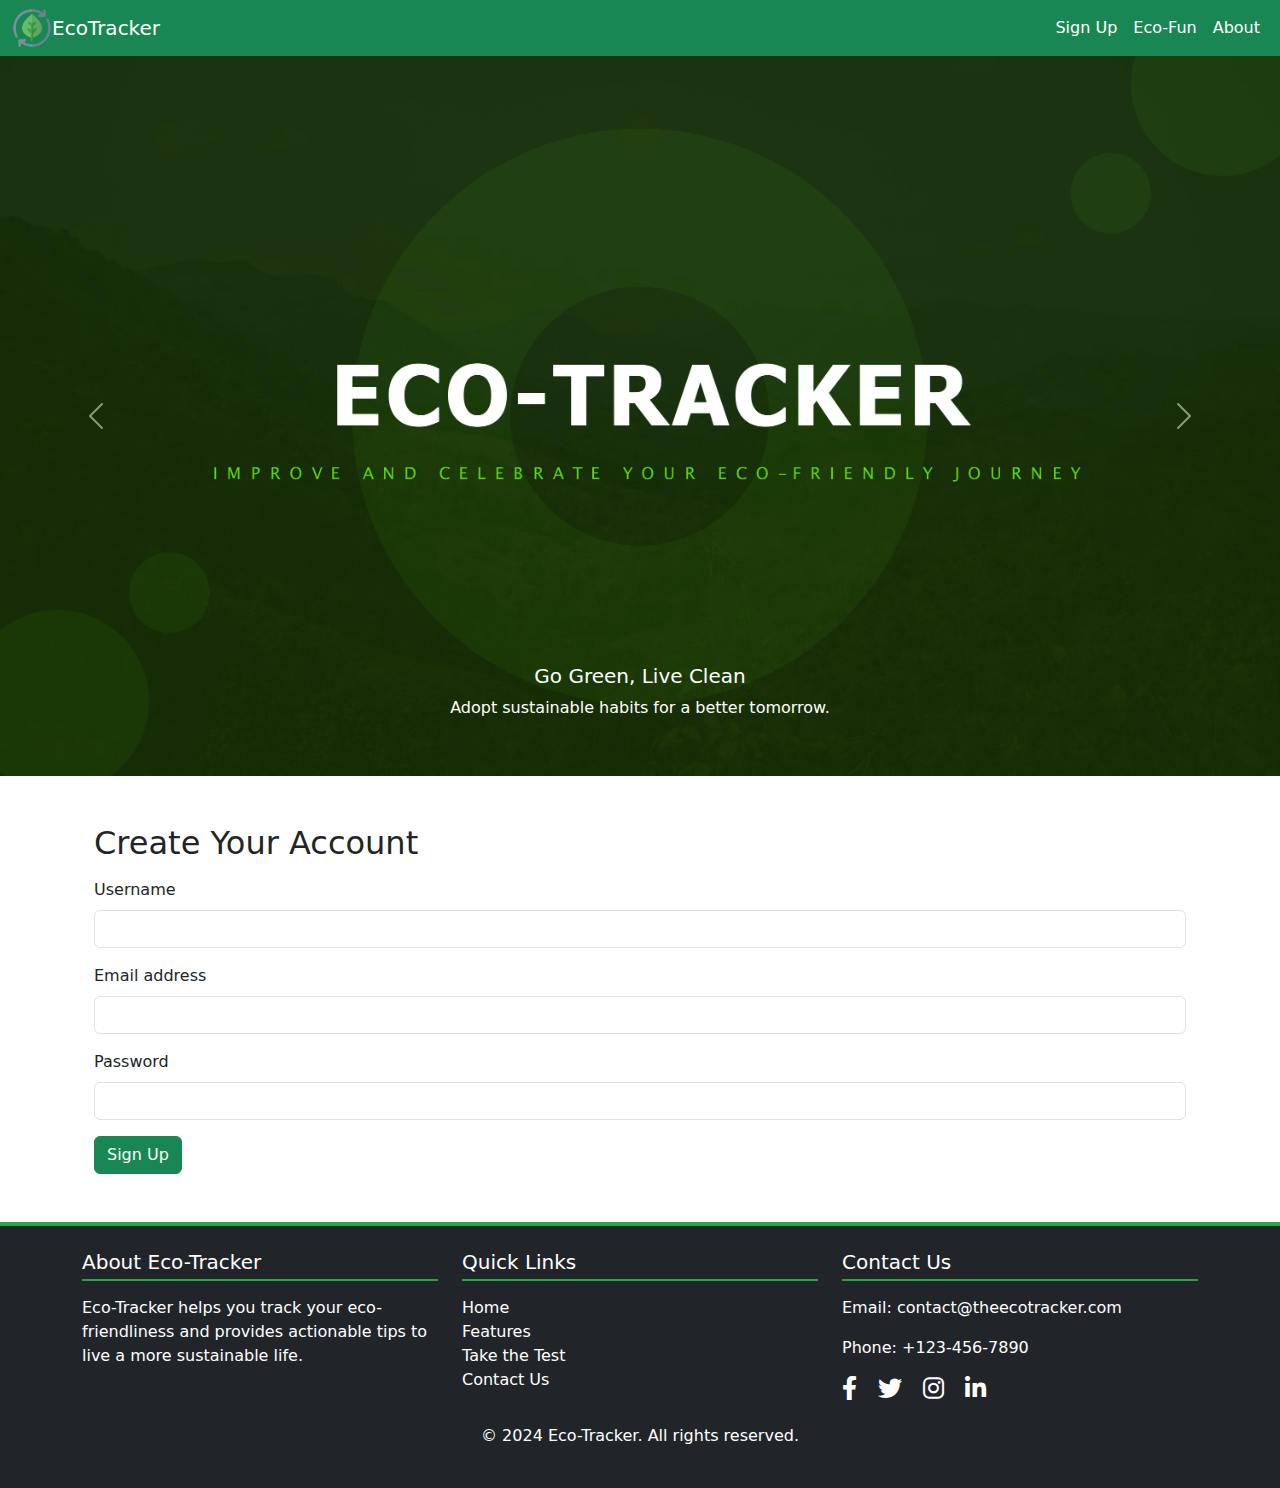
<file: HTML/index.html>
<!DOCTYPE html>
<html lang="en">
<head>
    <meta charset="UTF-8">
    <meta name="viewport" content="width=device-width, initial-scale=1.0">
    <title>Eco-Friendly Lifestyle Tracker</title>
    <link rel="icon" type="images/x-icon" href="../images/favicon.png">
    <link rel="stylesheet" href="https://cdn.jsdelivr.net/npm/bootstrap@5.3.0/dist/css/bootstrap.min.css">
    
    <link rel="stylesheet" href="https://cdnjs.cloudflare.com/ajax/libs/font-awesome/6.0.0-beta3/css/all.min.css">

    <link rel="stylesheet" href="../CSS/style.css"> 
</head>
<body>

    <!-- Navbar -->
    <nav class="navbar navbar-expand-lg navbar-light bg-success">
        <div class="container-fluid">
            <img src="../images/favicon.png" alt="icon" height="40" width="40">
            <a class="navbar-brand text-white" href="#">EcoTracker</a>
            <button class="navbar-toggler" type="button" data-bs-toggle="collapse" data-bs-target="#navbarNav" aria-controls="navbarNav" aria-expanded="false" aria-label="Toggle navigation">
                <span class="navbar-toggler-icon"></span>
            </button>
            <div class="collapse navbar-collapse" id="navbarNav">
                <ul class="navbar-nav ms-auto">
                    <li class="nav-item">
                        <a class="nav-link text-white" href="#signup">Sign Up</a>
                    </li>
                    <li class="nav-item">
                        <a class="nav-link text-white" href="../Game/index.html">Eco-Fun</a>
                    </li>
                    <li class="nav-item">
                        <a class="nav-link text-white" href="./about.html">About</a>
                    </li>
                </ul>
            </div>
        </div>
    </nav>

    <!-- Carousel -->
<div id="ecoCarousel" class="carousel slide" data-bs-ride="carousel" data-bs-interval="7000">
    <div class="carousel-inner">
        <div class="carousel-item active">
            <img src="../images/1.jpg" class="d-block w-100" alt="Eco Friendly Banner 1">
            <div class="carousel-caption d-none d-md-block">
                <h5>Go Green, Live Clean</h5>
                <p>Adopt sustainable habits for a better tomorrow.</p>
            </div>
        </div>
        <div class="carousel-item">
            <img src="../images/2.jpg" class="d-block w-100" alt="Eco Friendly Banner 2">
        </div>
        <div class="carousel-item">
            <img src="../images/3.jpg" class="d-block w-100" alt="Eco Friendly Banner 2">
        </div>
        <div class="carousel-item">
            <img src="../images/4.jpg" class="d-block w-100" alt="Eco Friendly Banner 2">
        </div>
        <div class="carousel-item">
            <img src="../images/5.jpg" class="d-block w-100" alt="Eco Friendly Banner 2">
        </div>
        <div class="carousel-item">
            <img src="../images/6.jpg" class="d-block w-100" alt="Eco Friendly Banner 2">
        </div>
        <div class="carousel-item">
            <img src="../images/7.jpg" class="d-block w-100" alt="Eco Friendly Banner 2">
        </div>
        <div class="carousel-item">
            <img src="../images/8.jpg" class="d-block w-100" alt="Eco Friendly Banner 2">
        </div>
    </div>
    <button class="carousel-control-prev" type="button" data-bs-target="#ecoCarousel" data-bs-slide="prev">
        <span class="carousel-control-prev-icon" aria-hidden="true"></span>
        <span class="visually-hidden">Previous</span>
    </button>
    <button class="carousel-control-next" type="button" data-bs-target="#ecoCarousel" data-bs-slide="next">
        <span class="carousel-control-next-icon" aria-hidden="true"></span>
        <span class="visually-hidden">Next</span>
    </button>
</div>


    <!-- Signup Section -->
     <div class="container">
    <section id="signup" class="container mt-5">
        <h2>Create Your Account</h2>
        <form action="form.html" method="get" class="mt-3">
            <div class="mb-3">
                <label for="username" class="form-label">Username</label>
                <input type="text" class="form-control" id="username" required>
            </div>
            <div class="mb-3">
                <label for="email" class="form-label">Email address</label>
                <input type="email" class="form-control" id="email" required>
            </div>
            <div class="mb-3">
                <label for="password" class="form-label">Password</label>
                <input type="password" class="form-control" id="password" required>
            </div>
            <button type="submit" class="btn btn-success">Sign Up</button>
        </form>
    </section>
   </div>
    <br>
    <br>

    <footer class="footer bg-dark text-white py-4">
        <div class="container">
            <div class="row">
                <!-- About Section -->
                <div class="col-md-4">
                    <h5>About Eco-Tracker</h5>
                    <p>Eco-Tracker helps you track your eco-friendliness and provides actionable tips to live a more sustainable life.</p>
                </div>
                
                <!-- Quick Links -->
                <div class="col-md-4">
                    <h5>Quick Links</h5>
                    <ul class="list-unstyled">
                        <li><a href="./index.html" class="text-white">Home</a></li>
                        <li><a href="./about.html" class="text-white">Features</a></li>
                        <li><a href="./index.html#signup" class="text-white">Take the Test</a></li>
                        <li><a href="./contact.html" class="text-white">Contact Us</a></li>
                    </ul>
                </div>
    
                <!-- Contact & Social Media -->
                <div class="col-md-4">
                    <h5>Contact Us</h5>
                    <p>Email: <a href="mailto:contact@theecotracker.com" class="text-white">contact@theecotracker.com</a></p>
                    <p>Phone: +123-456-7890</p>
                    <div class="social-icons mt-3">
                        <a href="https://www.instagram.com/the_eco_tracker/?hl=en" class="text-white me-3"><i class="fab fa-facebook-f"></i></a>
                        <a href="https://www.instagram.com/the_eco_tracker/?hl=en" class="text-white me-3"><i class="fab fa-twitter"></i></a>
                        <a href="https://www.instagram.com/the_eco_tracker/?hl=en" class="text-white me-3"><i class="fab fa-instagram"></i></a>
                        <a href="https://www.instagram.com/the_eco_tracker/?hl=en" class="text-white"><i class="fab fa-linkedin-in"></i></a>
                    </div>
                </div>
            </div>
            <div class="text-center mt-3">
                <p>&copy; 2024 Eco-Tracker. All rights reserved.</p>
            </div>
        </div>
    </footer>
    

    <script src="https://cdn.jsdelivr.net/npm/bootstrap@5.3.0/dist/js/bootstrap.bundle.min.js"></script>
</body>
</html>
</file>
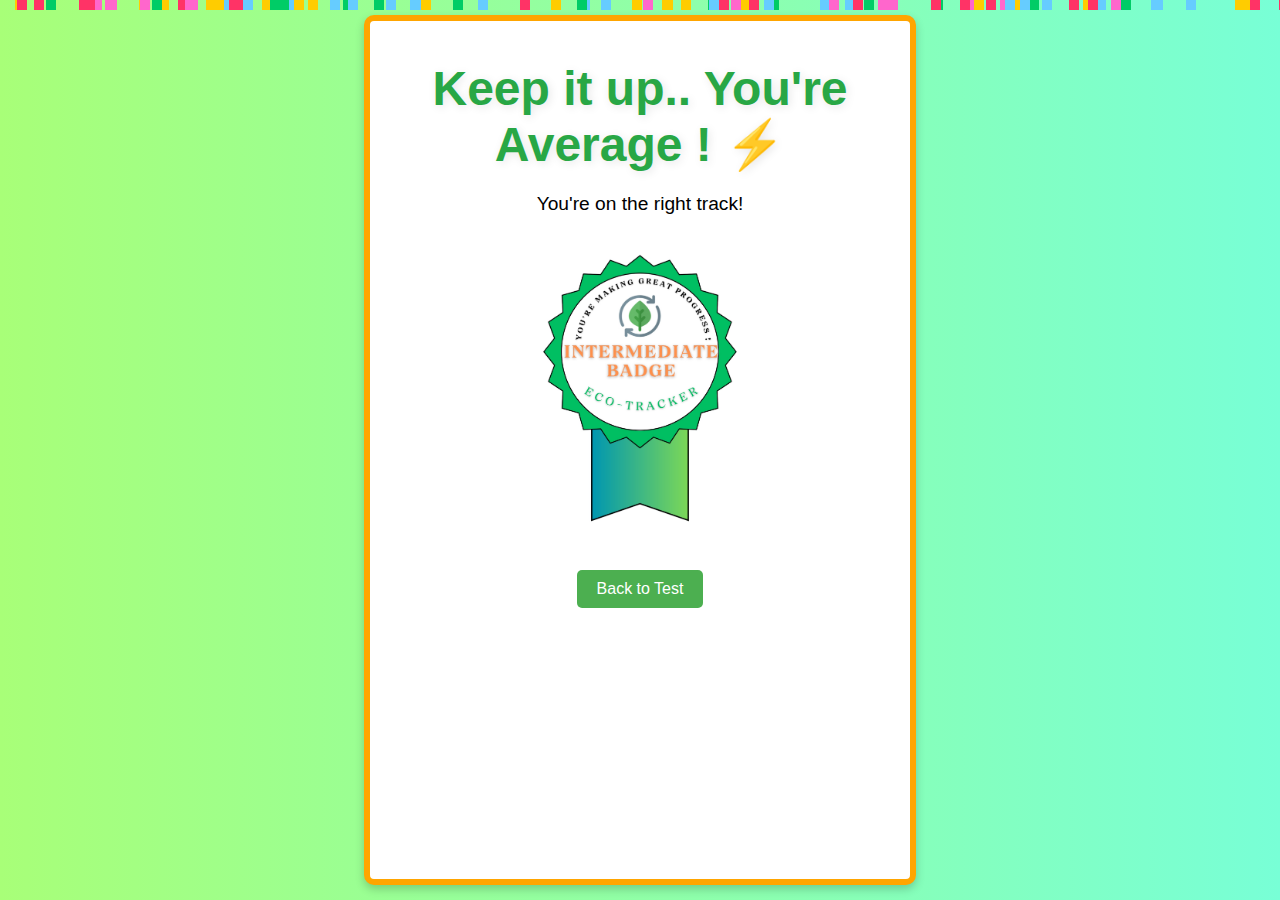
<file: Game/avg_badge.html>
<!DOCTYPE html>
<html lang="en">
<head>
    <meta charset="UTF-8">
    <meta name="viewport" content="width=device-width, initial-scale=1.0">
    <title>Average Eco-Friendly Score</title>
    <link rel="stylesheet" href="../CSS/result.css">
    
</head>
<body>
    <div class="result-container average-score">
        <h1>Keep it up.. You're Average ! ⚡</h1>
        <p>You're on the right track!</p>
        <div class="badge-container" id="badgeContainer">
            <img src="../images/Avg_Badge.jpg" alt="Eco Average Badge"><br><br>
        </div>
        <button onclick="goBack()">Back to Test</button>
    </div>
    <div class="confetti" id="confetti"></div>

    <audio id="soundEffect" src="../Music/intermediate_badge.mp3" autoplay></audio>

    <script>
        window.onload = function() {
            // Trigger the blast effect and play sound
            document.getElementById("badgeContainer").classList.add("show-badge");
            document.getElementById("soundEffect").play();
            startConfetti();
        };

        function startConfetti() {
            const confettiContainer = document.getElementById('confetti');
            confettiContainer.style.display = 'block';
            const colors = ['#ff66cc', '#ffcc00', '#66ccff', '#ff3366', '#00cc66'];
            for (let i = 0; i < 100; i++) {
                const confettiPiece = document.createElement('div');
                confettiPiece.style.left = Math.random() * 100 + 'vw';
                confettiPiece.style.animationDuration = Math.random() * 2 + 3 + 's';
                confettiPiece.style.animationDelay = Math.random() * 2 + 's';
                confettiPiece.style.backgroundColor = colors[Math.floor(Math.random() * colors.length)];
                confettiContainer.appendChild(confettiPiece);
            }
        }

        function goBack() {
            window.location.href = 'index.html'; // Redirect to the main page
        }
    </script>
</body>
</html>
</file>
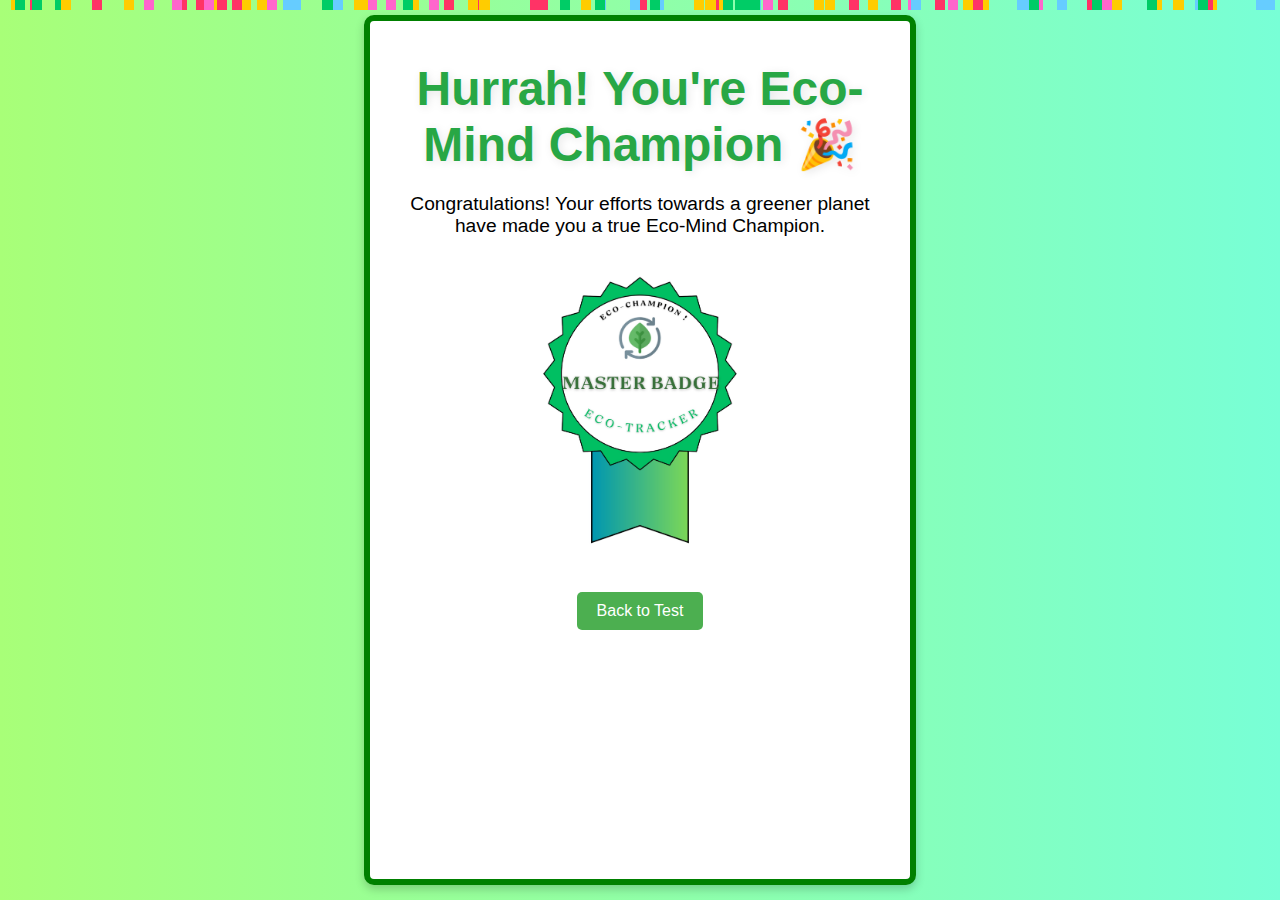
<file: Game/high_badge.html>
<!DOCTYPE html>
<html lang="en">
<head>
    <meta charset="UTF-8">
    <meta name="viewport" content="width=device-width, initial-scale=1.0">
    <title>Eco-Mind Champion</title>
    <link rel="stylesheet" href="../CSS/result.css">
</head>
<body>
    <div class="result-container high-score">
        <h1>Hurrah! You're Eco-Mind Champion 🎉</h1>
        <p>Congratulations! Your efforts towards a greener planet have made you a true Eco-Mind Champion.</p>
        <div class="badge-container" id="badgeContainer">
            <img src="../images/High_Badge.jpg" alt="Eco-Mind Champion Badge"><br><br>
        </div>
        <button onclick="goBack()">Back to Test</button>
    </div>

    <div class="confetti" id="confetti"></div>

    <audio id="soundEffect" src="../Music/High_badge.mp3" autoplay></audio>

    <script>
        window.onload = function() {
            // Trigger the blast effect and play sound
            document.getElementById("badgeContainer").classList.add("show-badge");
            document.getElementById("soundEffect").play();
            startConfetti();
        };

        function startConfetti() {
            const confettiContainer = document.getElementById('confetti');
            confettiContainer.style.display = 'block';
            const colors = ['#ff66cc', '#ffcc00', '#66ccff', '#ff3366', '#00cc66'];
            for (let i = 0; i < 100; i++) {
                const confettiPiece = document.createElement('div');
                confettiPiece.style.left = Math.random() * 100 + 'vw';
                confettiPiece.style.animationDuration = Math.random() * 2 + 3 + 's';
                confettiPiece.style.animationDelay = Math.random() * 2 + 's';
                confettiPiece.style.backgroundColor = colors[Math.floor(Math.random() * colors.length)];
                confettiContainer.appendChild(confettiPiece);
            }
        }

        function goBack() {
            window.location.href = 'index.html';
        }
    </script>
</body>
</html>
</file>
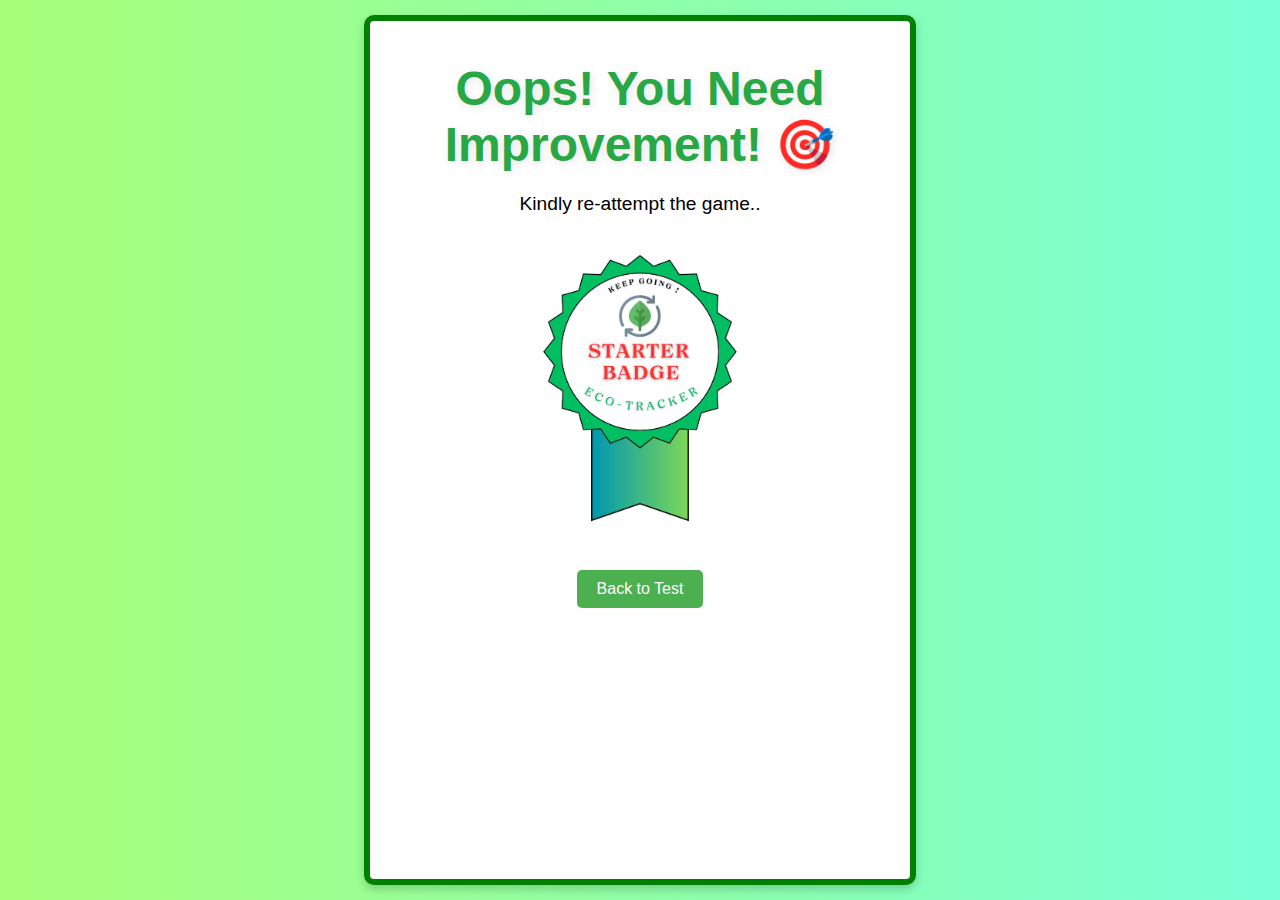
<file: Game/low_badge.html>
<!DOCTYPE html>
<html lang="en">
<head>
    <meta charset="UTF-8">
    <meta name="viewport" content="width=device-width, initial-scale=1.0">
    <title>Eco-Mind Champion</title>
    <link rel="stylesheet" href="../CSS/result.css">
</head>
<body>
    <div class="result-container high-score">
        <h1>Oops! You Need Improvement! 🎯 </h1>
        <p>Kindly re-attempt the game..</p>
        <div class="badge-container" id="badgeContainer">
            <img src="../images/low_Badge.jpg" alt="Eco-Mind Champion Badge"><br><br>
        </div>
        <button onclick="goBack()">Back to Test</button>
    </div>

    <div class="confetti" id="confetti"></div>

    <script>
        window.onload = function() {
            // Trigger the blast effect and play sound
            document.getElementById("badgeContainer").classList.add("show-badge");
            document.getElementById("soundEffect").play();
            startConfetti();
        };

        function startConfetti() {
            const confettiContainer = document.getElementById('confetti');
            confettiContainer.style.display = 'block';
            const colors = ['#ff66cc', '#ffcc00', '#66ccff', '#ff3366', '#00cc66'];
            for (let i = 0; i < 100; i++) {
                const confettiPiece = document.createElement('div');
                confettiPiece.style.left = Math.random() * 100 + 'vw';
                confettiPiece.style.animationDuration = Math.random() * 2 + 3 + 's';
                confettiPiece.style.animationDelay = Math.random() * 2 + 's';
                confettiPiece.style.backgroundColor = colors[Math.floor(Math.random() * colors.length)];
                confettiContainer.appendChild(confettiPiece);
            }
        }

        function goBack() {
            window.location.href = 'index.html';
        }
    </script>
</body>
</html>
</file>
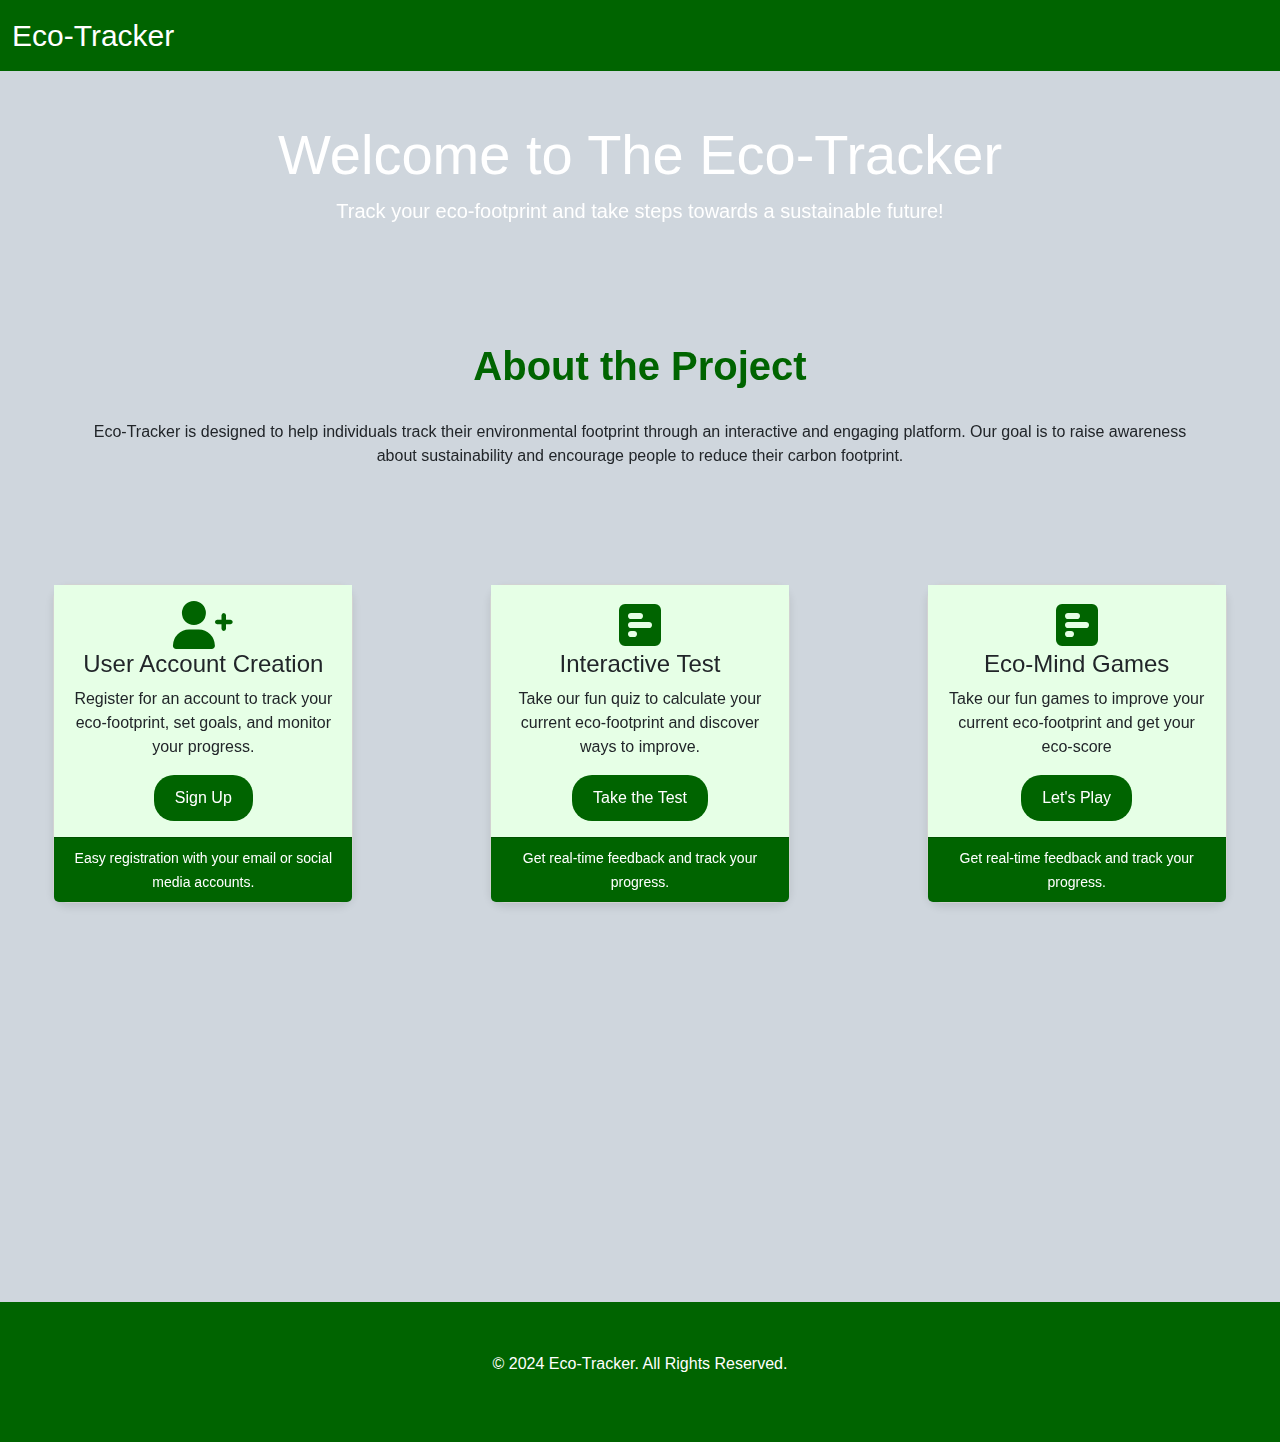
<file: HTML/about.html>
<!DOCTYPE html>
<html lang="en">

<head>
  <meta charset="UTF-8">
  <meta name="viewport" content="width=device-width, initial-scale=1.0">
  <title>The Eco-Tracker</title>
  <!-- Bootstrap CSS -->
  <link href="https://cdn.jsdelivr.net/npm/bootstrap@5.3.0-alpha1/dist/css/bootstrap.min.css" rel="stylesheet">
  <!-- Icon CDN -->
  <link href="https://cdnjs.cloudflare.com/ajax/libs/font-awesome/6.0.0-beta3/css/all.min.css" rel="stylesheet">
  <link href="https://cdn.jsdelivr.net/npm/aos@2.3.4/dist/aos.css" rel="stylesheet">

  <style>
    body {
      font-family: 'Arial', sans-serif;
      background-color: #cfd6dd;
      margin: 0;
      padding: 0;
    }

    .navbar {
      background-color: #006400;
    }

    .navbar-brand {
      color: #fff !important;
      font-size: 30px;
    }

    .section-heading {
      font-size: 2.5rem;
      font-weight: 700;
      color: #006400;
      text-align: center;
      margin-bottom: 30px;
    }

    .card {
      border-radius: 15px;
      box-shadow: 0 4px 8px rgba(0, 0, 0, 0.1);
    }

    .card-body {
      background-color: #e6ffe6;
    }

    .feature-icon {
      font-size: 3rem;
      color: #006400;
    }

    .card-footer {
      background-color: #006400;
      color: white;
    }

    .btn-custom {
      background-color: #006400;
      color: white;
      border-radius: 20px;
      padding: 10px 20px;
      font-size: 16px;
    }

    .btn-custom:hover {
      background-color: #004d00;
      transition: background-color 0.3s;
    }

    .section {
      padding: 50px 0;
    }

    .image-container {
      position: relative;
    }

    .image-overlay {
      position: absolute;
      top: 50%;
      left: 50%;
      transform: translate(-50%, -50%);
      color: white;
      font-size: 1.5rem;
      background-color: rgba(0, 0, 0, 0.5);
      padding: 10px;
      border-radius: 8px;
    }

    /* Animations */
    .fade-up {
      opacity: 0;
      animation: fadeUp 1.5s ease-out forwards;
    }

    @keyframes fadeUp {
      to {
        opacity: 1;
        transform: translateY(0);
      }
    }

    .feature-section {
      display: flex;
      justify-content: space-around;
      align-items: center;
      gap: 30px;
      flex-wrap: wrap;
    }

    .feature-section .card {
      width: 300px;
    }

    /* Media Queries for responsiveness */
    @media (max-width: 768px) {
      .navbar-brand {
        font-size: 24px;
      }

      .section-heading {
        font-size: 1.8rem;
      }

      .feature-icon {
        font-size: 2.5rem;
      }

      .feature-section {
        flex-direction: column;
        align-items: center;
      }

      .feature-section .card {
        width: 80%;
        margin-bottom: 20px;
      }

      .card-body {
        padding: 20px;
      }

      .btn-custom {
        font-size: 14px;
      }
    }

    @media (max-width: 480px) {
      .navbar-brand {
        font-size: 20px;
      }

      .section-heading {
        font-size: 1.5rem;
      }

      .feature-icon {
        font-size: 2rem;
      }

      .feature-section .card {
        width: 90%;
      }
    }
  </style>
</head>

<body>
  <!-- Navbar -->
  <nav class="navbar navbar-expand-lg navbar-light">
    <div class="container-fluid">
      <a class="navbar-brand" href="#">Eco-Tracker</a>
    </div>
  </nav>

  <!-- Hero Section -->
  <section class="section" style="background-image: url('https://source.unsplash.com/1600x900/?nature,eco'); background-size: cover;">
    <div class="container text-center text-white">
      <h1 data-aos="fade-up" class="display-4">Welcome to The Eco-Tracker</h1>
      <p data-aos="fade-up" class="lead">Track your eco-footprint and take steps towards a sustainable future!</p>
    </div>
  </section>

  <!-- About Section -->
  <section class="section">
    <div class="container">
      <h2 class="section-heading" data-aos="fade-up">About the Project</h2>
      <p class="text-center" data-aos="fade-up">Eco-Tracker is designed to help individuals track their environmental footprint through an interactive and engaging platform. Our goal is to raise awareness about sustainability and encourage people to reduce their carbon footprint.</p>
    </div>
  </section>

  <!-- Features Section -->
  <section class="section feature-section">
    <div class="card" data-aos="fade-up">
      <div class="card-body text-center">
        <i class="feature-icon fas fa-user-plus"></i>
        <h4>User Account Creation</h4>
        <p>Register for an account to track your eco-footprint, set goals, and monitor your progress.</p>
        <a href="index.html#signup" class="btn btn-custom">Sign Up</a>
      </div>
      <div class="card-footer text-center">
        <small>Easy registration with your email or social media accounts.</small>
      </div>
    </div>

    <div class="card" data-aos="fade-up">
      <div class="card-body text-center">
        <i class="feature-icon fas fa-poll-h"></i>
        <h4>Interactive Test</h4>
        <p>Take our fun quiz to calculate your current eco-footprint and discover ways to improve.</p>
        <a href="./index.html#signup" class="btn btn-custom">Take the Test</a>
      </div>
      <div class="card-footer text-center">
        <small>Get real-time feedback and track your progress.</small>
      </div>
    </div>

    <div class="card" data-aos="fade-up">
      <div class="card-body text-center">
        <i class="feature-icon fas fa-poll-h"></i>
        <h4>Eco-Mind Games</h4>
        <p>Take our fun games to improve your current eco-footprint and get your eco-score</p>
        <a href="../Game/index.html" class="btn btn-custom">Let's Play</a>
      </div>
      <div class="card-footer text-center">
        <small>Get real-time feedback and track your progress.</small>
      </div>
    </div>

    <div class="card" data-aos="fade-up">
      <div class="card-body text-center">
        <i class="feature-icon fas fa-chart-line"></i>
        <h4>Personalized Results</h4>
        <p>Receive tailored suggestions on how to reduce your carbon footprint and live more sustainably.</p>
        <a href="./index.html#signup" class="btn btn-custom">See Your Results</a>
      </div>
      <div class="card-footer text-center">
        <small>Stay motivated with personalized insights and goals.</small>
      </div>
    </div>
  </section>

  <!-- Footer Section -->
  <footer class="section text-center" style="background-color: #006400; color: white;">
    <div class="container">
      <p>&copy; 2024 Eco-Tracker. All Rights Reserved.</p>
    </div>
  </footer>

  <!-- Bootstrap JS and dependencies -->
  <script src="https://cdn.jsdelivr.net/npm/@popperjs/core@2.11.6/dist/umd/popper.min.js"></script>
  <script src="https://cdn.jsdelivr.net/npm/bootstrap@5.3.0-alpha1/dist/js/bootstrap.min.js"></script>
  <!-- AOS Library for animations -->
  <script src="https://cdn.jsdelivr.net/npm/aos@2.3.4/dist/aos.js"></script>

  <script>
    // Initialize AOS for animations
    AOS.init({
      duration: 1000,
    });
  </script>
</body>

</html>
</file>
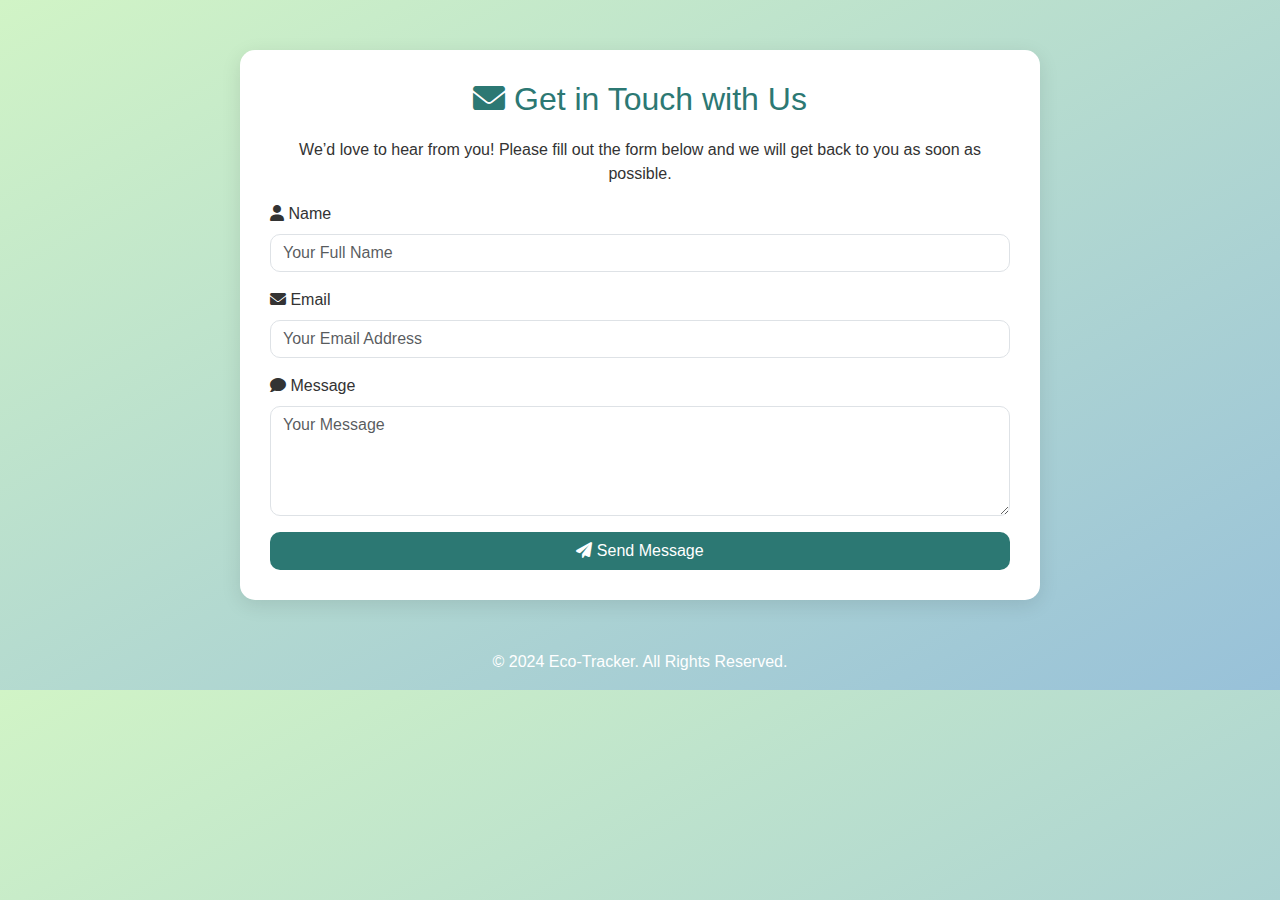
<file: HTML/contact.html>
<!DOCTYPE html>
<html lang="en">
<head>
    <meta charset="UTF-8">
    <meta http-equiv="X-UA-Compatible" content="IE=edge">
    <meta name="viewport" content="width=device-width, initial-scale=1.0">
    <title>Contact Us - Eco-Tracker</title>
    <!-- Bootstrap CSS -->
    <link href="https://cdn.jsdelivr.net/npm/bootstrap@5.3.0/dist/css/bootstrap.min.css" rel="stylesheet">
    <!-- Font Awesome for icons -->
    <link rel="stylesheet" href="https://cdnjs.cloudflare.com/ajax/libs/font-awesome/6.0.0-beta3/css/all.min.css">
    <style>
        body {
            background: linear-gradient(to bottom right, #d1f4c6, #98c1d9);
            color: #333;
            font-family: 'Arial', sans-serif;
        }
        .contact-container {
            max-width: 800px;
            margin: 50px auto;
            background: #ffffff;
            border-radius: 15px;
            box-shadow: 0 5px 20px rgba(0, 0, 0, 0.1);
            padding: 30px;
        }
        .form-control {
            border-radius: 10px;
        }
        .contact-header {
            text-align: center;
            margin-bottom: 20px;
            color: #2c7873;
        }
        .btn-custom {
            background-color: #2c7873;
            color: #fff;
            border-radius: 10px;
            transition: 0.3s;
        }
        .btn-custom:hover {
            background-color: #1b5e56;
        }
    </style>
</head>
<body>
    <!-- Contact Us Section -->
    <div class="contact-container">
        <h2 class="contact-header"><i class="fas fa-envelope"></i> Get in Touch with Us</h2>
        <p class="text-center">We’d love to hear from you! Please fill out the form below and we will get back to you as soon as possible.</p>
        <form id="contactForm" class="needs-validation" novalidate>
            <div class="mb-3">
                <label for="name" class="form-label"><i class="fas fa-user"></i> Name</label>
                <input type="text" class="form-control" id="name" placeholder="Your Full Name" required>
                <div class="invalid-feedback">Please enter your name.</div>
            </div>
            <div class="mb-3">
                <label for="email" class="form-label"><i class="fas fa-envelope"></i> Email</label>
                <input type="email" class="form-control" id="email" placeholder="Your Email Address" required>
                <div class="invalid-feedback">Please enter a valid email address.</div>
            </div>
            <div class="mb-3">
                <label for="message" class="form-label"><i class="fas fa-comment"></i> Message</label>
                <textarea class="form-control" id="message" rows="4" placeholder="Your Message" required></textarea>
                <div class="invalid-feedback">Please enter your message.</div>
            </div>
            <button type="submit" class="btn btn-custom w-100"><i class="fas fa-paper-plane"></i> Send Message</button>
        </form>
    </div>
    <footer class="section text-center" style="color: white;">
        <div class="container">
          <p>&copy; 2024 Eco-Tracker. All Rights Reserved.</p>
        </div>
      </footer>

    <!-- Bootstrap JS with Popper -->
    <script src="https://cdn.jsdelivr.net/npm/@popperjs/core@2.11.7/dist/umd/popper.min.js"></script>
    <script src="https://cdn.jsdelivr.net/npm/bootstrap@5.3.0/dist/js/bootstrap.min.js"></script>
    <!-- Custom JS for form validation -->
    <script>
        // JavaScript for form validation and submission
        (function () {
            'use strict';
            const form = document.querySelector('.needs-validation');
            form.addEventListener('submit', function (event) {
                if (!form.checkValidity()) {
                    event.preventDefault();
                    event.stopPropagation();
                }
                form.classList.add('was-validated');
            }, false);
        })();
    </script>
</body>
</html>
</file>
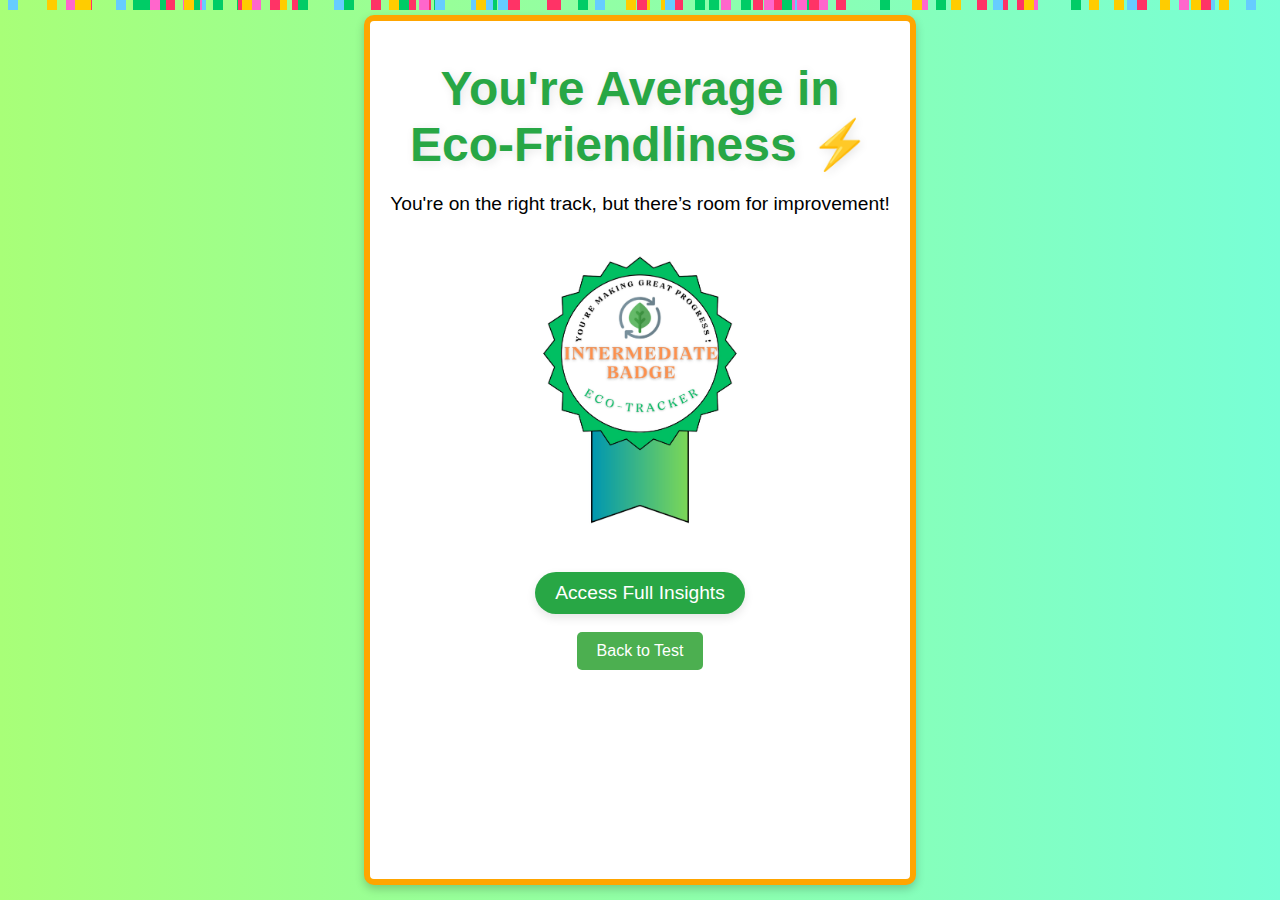
<file: HTML/result_average.html>
<!DOCTYPE html>
<html lang="en">
<head>
    <meta charset="UTF-8">
    <meta name="viewport" content="width=device-width, initial-scale=1.0">
    <title>Average Eco-Friendly Score</title>
    <link rel="stylesheet" href="../CSS/result.css">
    
</head>
<body>
    <div class="result-container average-score">
        <h1>You're Average in Eco-Friendliness ⚡</h1>
        <p>You're on the right track, but there’s room for improvement!</p>
        <div class="badge-container" id="badgeContainer">
            <img src="../images/Avg_Badge.jpg" alt="Eco Average Badge">
        </div>
        <a href="./Insights/insight_avg.html" class="cta">Access Full Insights</a><br><br>

        <button onclick="goBack()">Back to Test</button>
    </div>
    <div class="confetti" id="confetti"></div>

    <audio id="soundEffect" src="../Music/intermediate_badge.mp3" autoplay></audio>

    <script>
        window.onload = function() {
            // Trigger the blast effect and play sound
            document.getElementById("badgeContainer").classList.add("show-badge");
            document.getElementById("soundEffect").play();
            startConfetti();
        };

        function startConfetti() {
            const confettiContainer = document.getElementById('confetti');
            confettiContainer.style.display = 'block';
            const colors = ['#ff66cc', '#ffcc00', '#66ccff', '#ff3366', '#00cc66'];
            for (let i = 0; i < 100; i++) {
                const confettiPiece = document.createElement('div');
                confettiPiece.style.left = Math.random() * 100 + 'vw';
                confettiPiece.style.animationDuration = Math.random() * 2 + 3 + 's';
                confettiPiece.style.animationDelay = Math.random() * 2 + 's';
                confettiPiece.style.backgroundColor = colors[Math.floor(Math.random() * colors.length)];
                confettiContainer.appendChild(confettiPiece);
            }
        }

        function goBack() {
            window.location.href = 'form.html'; // Redirect to the main page
        }
    </script>
</body>
</html>
</file>
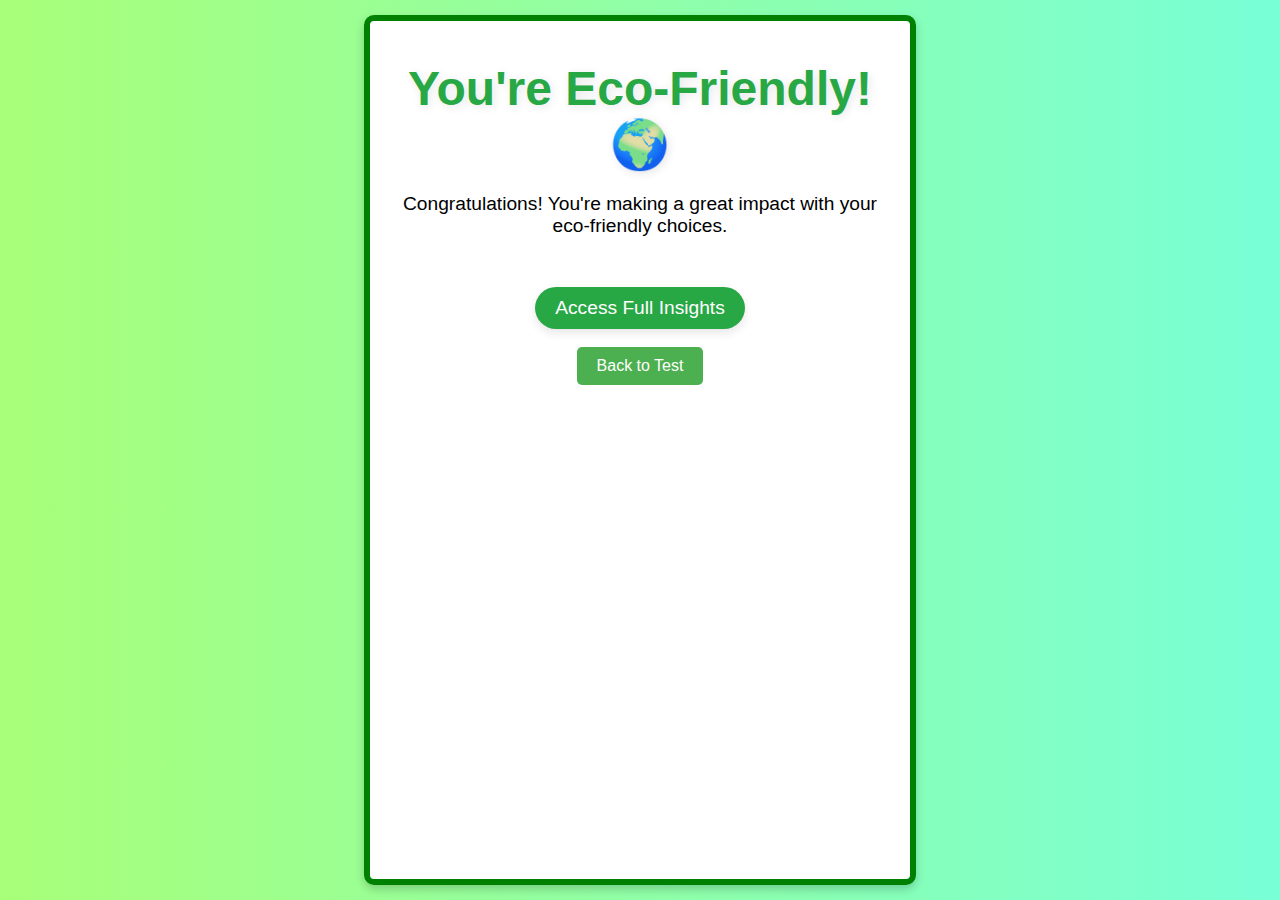
<file: HTML/result_high.html>
<!DOCTYPE html>
<html lang="en">
<head>
    <meta charset="UTF-8">
    <meta name="viewport" content="width=device-width, initial-scale=1.0">
    <title>Eco-Friendly High Score</title>
    <link rel="stylesheet" href="../CSS/result.css">
</head>
<body>
    <div class="result-container high-score">
        <h1>You're Eco-Friendly! 🌍</h1>
        <p>Congratulations! You're making a great impact with your eco-friendly choices.</p>
        <a href="./Insights/insight_high.html" class="cta">Access Full Insights</a><br><br>
        <button onclick="goBack()">Back to Test</button>
    </div>
    <script>
        function goBack() {
            window.location.href = 'form.html'; // Redirect to the main page
        }
    </script>
</body>
</html>
</file>
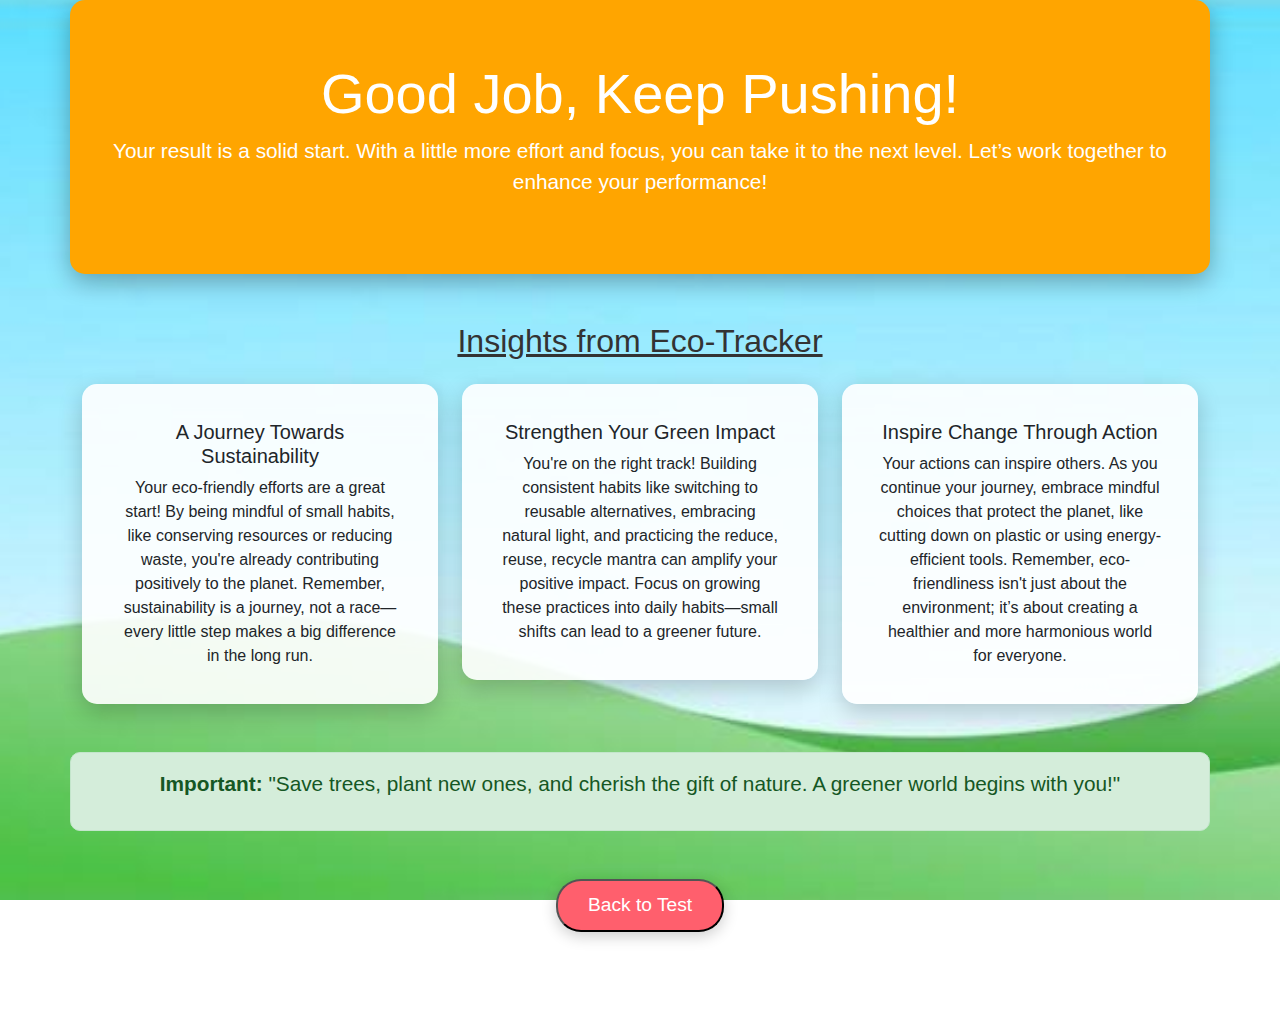
<file: HTML/Insights/insight_avg.html>
<!DOCTYPE html>
<html lang="en">
<head>
    <meta charset="UTF-8">
    <meta name="viewport" content="width=device-width, initial-scale=1.0">
    <title>High Result Insights</title>
    <!-- Bootstrap CSS -->
    <link href="https://cdn.jsdelivr.net/npm/bootstrap@5.3.0-alpha3/dist/css/bootstrap.min.css" rel="stylesheet">
    <!-- Custom CSS -->
    <style>
        body {
            background: url('../../images/insight_background.jpg') no-repeat center center fixed;
            background-size: cover;
            font-family: 'Poppins', sans-serif;
            color: #333;
        }

        .overlay {
            background: rgba(255, 255, 255, 0.85);
            padding: 20px;
            border-radius: 15px;
            box-shadow: 0 8px 25px rgba(0, 0, 0, 0.2);
        }

        .hero {
            text-align: center;
            padding: 60px 20px;
            color: #fff;
            background: orange;
            border-radius: 15px;
            box-shadow: 0 8px 25px rgba(0, 0, 0, 0.3);
        }

        .hero h1 {
            font-size: 3.5rem;
            animation: fadeIn 2s;
        }

        .hero p {
            font-size: 1.3rem;
            animation: slideIn 2s;
        }

        @keyframes fadeIn {
            from { opacity: 0; }
            to { opacity: 1; }
        }

        @keyframes slideIn {
            from { transform: translateY(20px); opacity: 0; }
            to { transform: translateY(0); opacity: 1; }
        }

        .insight-card {
            border: none;
            border-radius: 15px;
            overflow: hidden;
            transition: transform 0.3s, background-color 0.3s;
            box-shadow: 0 4px 15px rgba(0, 0, 0, 0.1);
        }

        .insight-card:hover {
            transform: scale(1.05);
            background-color: orange; /* Light background on hover */
        }

        .icon {
            font-size: 50px;
            margin-bottom: 10px;
            color: #185a9d;
        }

        .cta {
            background: #ff5f6d;
            color: white;
            padding: 10px 30px;
            border-radius: 25px;
            font-size: 1.2rem;
            box-shadow: 0 4px 15px rgba(0, 0, 0, 0.2);
            transition: background 0.3s;
        }

        .cta:hover {
            background: #ffc371;
        }

        .note {
            text-align: center;
            font-size: 1.3rem;
            color: #155724;
            background: #d4edda;
            border: 1px solid #c3e6cb;
            border-radius: 10px;
            padding: 15px;
            margin-top: 30px;
        }

        footer {
            color: white;
            padding: 20px 0;
        }

        footer p {
            margin: 0;
        }

        .bg-section {
            background: rgba(255, 255, 255, 0.9);
            padding: 20px;
            border-radius: 15px;
            box-shadow: 0 8px 25px rgba(0, 0, 0, 0.2);
        }
    </style>
</head>
<body>
    <!-- Hero Section -->
    <div class="container hero overlay">
        <h1>Good Job, Keep Pushing!</h1>
        <p>Your result is a solid start. With a little more effort and focus, you can take it to the next level. Let’s work together to enhance your performance!</p>
    </div>
    
    
    <!-- Insights Section -->
    <div class="container my-5">
        <h2 class="text-center mb-4" style="text-decoration: underline;">Insights from Eco-Tracker</h2>
        <div class="row">
            <div class="col-md-4">
                <div class="card insight-card bg-section text-center">
                    <div class="card-body">
                        <i class="icon bi bi-tree-fill"></i>
                        <h5 class="card-title"> A Journey Towards Sustainability</h5>
                        <p class="card-text">Your eco-friendly efforts are a great start! By being mindful of small habits, like conserving resources or reducing waste, you're already contributing positively to the planet. Remember, sustainability is a journey, not a race—every little step makes a big difference in the long run.</p>
                    </div>
                </div>
            </div>
            <div class="col-md-4">
                <div class="card insight-card bg-section text-center">
                    <div class="card-body">
                        <i class="icon bi bi-lightning-charge"></i>
                        <h5 class="card-title">Strengthen Your Green Impact</h5>
                        <p class="card-text">You're on the right track! Building consistent habits like switching to reusable alternatives, embracing natural light, and practicing the reduce, reuse, recycle mantra can amplify your positive impact. Focus on growing these practices into daily habits—small shifts can lead to a greener future.
                        </p>
                    </div>
                </div>
            </div>
            <div class="col-md-4">
                <div class="card insight-card bg-section text-center">
                    <div class="card-body">
                        <i class="icon bi bi-recycle"></i>
                        <h5 class="card-title">Inspire Change Through Action</h5>
                        <p class="card-text">Your actions can inspire others. As you continue your journey, embrace mindful choices that protect the planet, like cutting down on plastic or using energy-efficient tools. Remember, eco-friendliness isn't just about the environment; it’s about creating a healthier and more harmonious world for everyone.</p>
                    </div>
                </div>
            </div>
        </div>
    </div>

    <!-- Motivational Note -->
    <div class="container note">
        <p><strong>Important: </strong> "Save trees, plant new ones, and cherish the gift of nature. A greener world begins with you!"</p>
    </div>

    <!-- Call to Action Section -->
    <div class="text-center my-5">
        <button class="cta" onclick="goBack()">Back to Test</button>
    </div>

    <!-- Footer -->
    <footer class="text-center py-3">
        <p>&copy; 2024 Eco-Tracker | All rights reserved.</p>
    </footer>

    <script>
        function goBack() {
            window.location.href = '../result_average.html'; // Redirect to the main page
        }
    </script>

    <!-- Bootstrap JS -->
    <script src="https://cdn.jsdelivr.net/npm/bootstrap@5.3.0-alpha3/dist/js/bootstrap.bundle.min.js"></script>
</body>
</html>
</file>
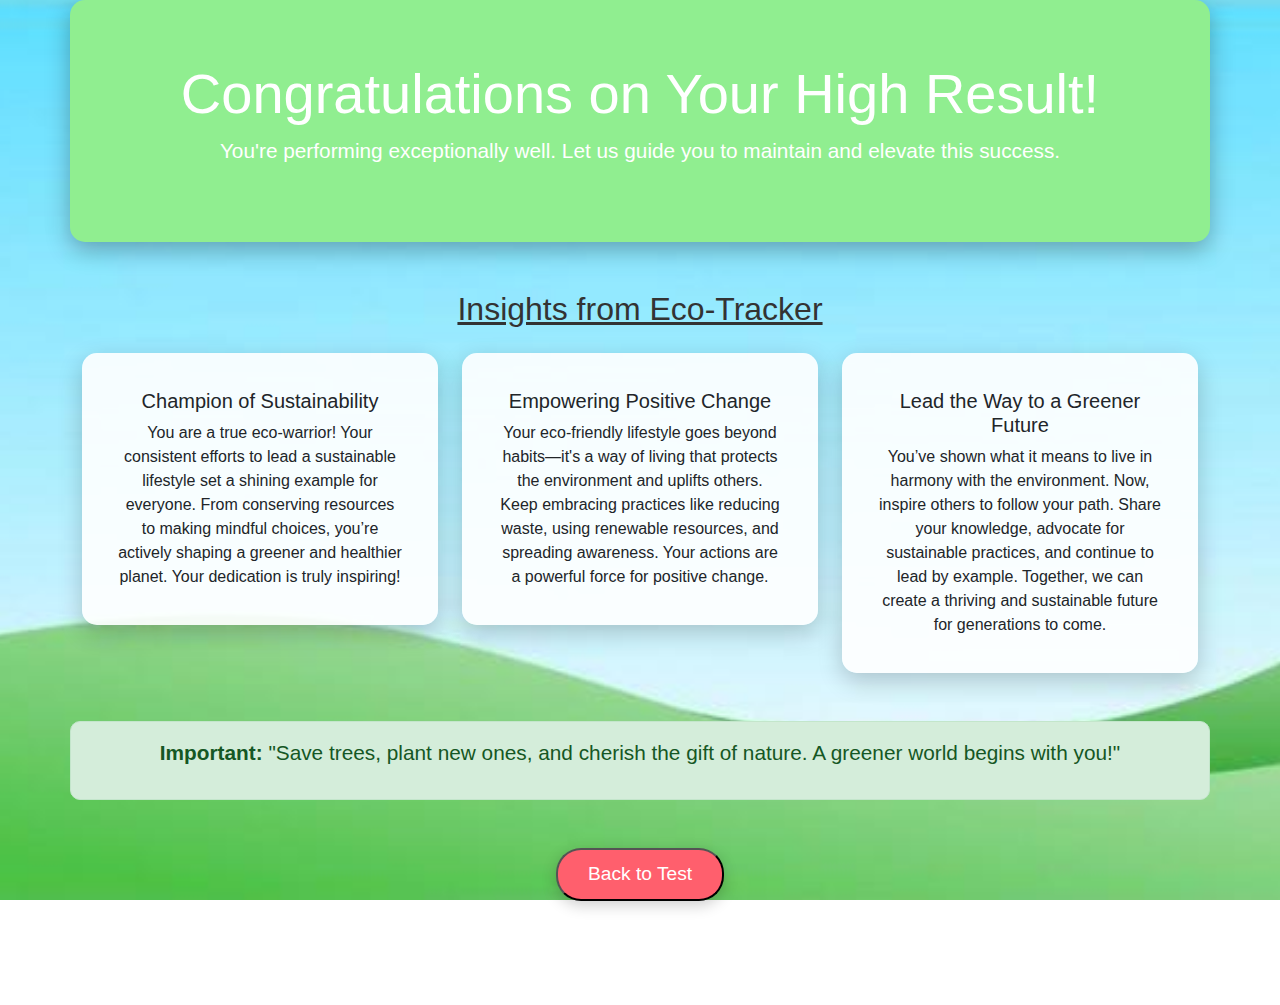
<file: HTML/Insights/insight_high.html>
<!DOCTYPE html>
<html lang="en">
<head>
    <meta charset="UTF-8">
    <meta name="viewport" content="width=device-width, initial-scale=1.0">
    <title>High Result Insights</title>
    <!-- Bootstrap CSS -->
    <link href="https://cdn.jsdelivr.net/npm/bootstrap@5.3.0-alpha3/dist/css/bootstrap.min.css" rel="stylesheet">
    <!-- Custom CSS -->
    <style>
        body {
            background: url('../../images/insight_background.jpg') no-repeat center center fixed;
            background-size: cover;
            font-family: 'Poppins', sans-serif;
            color: #333;
        }

        .overlay {
            background: rgba(255, 255, 255, 0.85);
            padding: 20px;
            border-radius: 15px;
            box-shadow: 0 8px 25px rgba(0, 0, 0, 0.2);
        }

        .hero {
            text-align: center;
            padding: 60px 20px;
            color: #fff;
            background: lightgreen;
            border-radius: 15px;
            box-shadow: 0 8px 25px rgba(0, 0, 0, 0.3);
        }

        .hero h1 {
            font-size: 3.5rem;
            animation: fadeIn 2s;
        }

        .hero p {
            font-size: 1.3rem;
            animation: slideIn 2s;
        }

        @keyframes fadeIn {
            from { opacity: 0; }
            to { opacity: 1; }
        }

        @keyframes slideIn {
            from { transform: translateY(20px); opacity: 0; }
            to { transform: translateY(0); opacity: 1; }
        }

        .insight-card {
            border: none;
            border-radius: 15px;
            overflow: hidden;
            transition: transform 0.3s, background-color 0.3s;
            box-shadow: 0 4px 15px rgba(0, 0, 0, 0.1);
        }

        .insight-card:hover {
            transform: scale(1.05);
            background-color: lightgreen; /* Light background on hover */
        }

        .icon {
            font-size: 50px;
            margin-bottom: 10px;
            color: #185a9d;
        }

        .cta {
            background: #ff5f6d;
            color: white;
            padding: 10px 30px;
            border-radius: 25px;
            font-size: 1.2rem;
            box-shadow: 0 4px 15px rgba(0, 0, 0, 0.2);
            transition: background 0.3s;
        }

        .cta:hover {
            background: #ffc371;
        }

        .note {
            text-align: center;
            font-size: 1.3rem;
            color: #155724;
            background: #d4edda;
            border: 1px solid #c3e6cb;
            border-radius: 10px;
            padding: 15px;
            margin-top: 30px;
        }

        footer {
            color: white;
            padding: 20px 0;
        }

        footer p {
            margin: 0;
        }

        .bg-section {
            background: rgba(255, 255, 255, 0.9);
            padding: 20px;
            border-radius: 15px;
            box-shadow: 0 8px 25px rgba(0, 0, 0, 0.2);
        }
    </style>
</head>
<body>
    <!-- Hero Section -->
    <div class="container hero overlay">
        <h1>Congratulations on Your High Result!</h1>
        <p>You're performing exceptionally well. Let us guide you to maintain and elevate this success.</p>
    </div>

    <!-- Insights Section -->
    <div class="container my-5">
        <h2 class="text-center mb-4" style="text-decoration: underline;">Insights from Eco-Tracker</h2>
        <div class="row">
            <div class="col-md-4">
                <div class="card insight-card bg-section text-center">
                    <div class="card-body">
                        <i class="icon bi bi-tree-fill"></i>
                        <h5 class="card-title">Champion of Sustainability</h5>
                        <p class="card-text">You are a true eco-warrior! Your consistent efforts to lead a sustainable lifestyle set a shining example for everyone. From conserving resources to making mindful choices, you’re actively shaping a greener and healthier planet. Your dedication is truly inspiring!
                        </p>
                    </div>
                </div>
            </div>
            <div class="col-md-4">
                <div class="card insight-card bg-section text-center">
                    <div class="card-body">
                        <i class="icon bi bi-lightning-charge"></i>
                        <h5 class="card-title">Empowering Positive Change</h5>
                        <p class="card-text">Your eco-friendly lifestyle goes beyond habits—it's a way of living that protects the environment and uplifts others. Keep embracing practices like reducing waste, using renewable resources, and spreading awareness. Your actions are a powerful force for positive change.</p>
                    </div>
                </div>
            </div>
            <div class="col-md-4">
                <div class="card insight-card bg-section text-center">
                    <div class="card-body">
                        <i class="icon bi bi-recycle"></i>
                        <h5 class="card-title">Lead the Way to a Greener Future</h5>
                        <p class="card-text">You’ve shown what it means to live in harmony with the environment. Now, inspire others to follow your path. Share your knowledge, advocate for sustainable practices, and continue to lead by example. Together, we can create a thriving and sustainable future for generations to come.</p>
                    </div>
                </div>
            </div>
        </div>
    </div>

    <!-- Motivational Note -->
    <div class="container note">
        <p><strong>Important: </strong> "Save trees, plant new ones, and cherish the gift of nature. A greener world begins with you!"</p>
    </div>

    <!-- Call to Action Section -->
    <div class="text-center my-5">
        <button class="cta" onclick="goBack()">Back to Test</button>
    </div>

    <!-- Footer -->
    <footer class="text-center py-3">
        <p>&copy; 2024 Eco-Tracker | All rights reserved.</p>
    </footer>

    <script>
        function goBack() {
            window.location.href = '../result_high.html'; // Redirect to the main page
        }
    </script>

    <!-- Bootstrap JS -->
    <script src="https://cdn.jsdelivr.net/npm/bootstrap@5.3.0-alpha3/dist/js/bootstrap.bundle.min.js"></script>
</body>
</html>
</file>
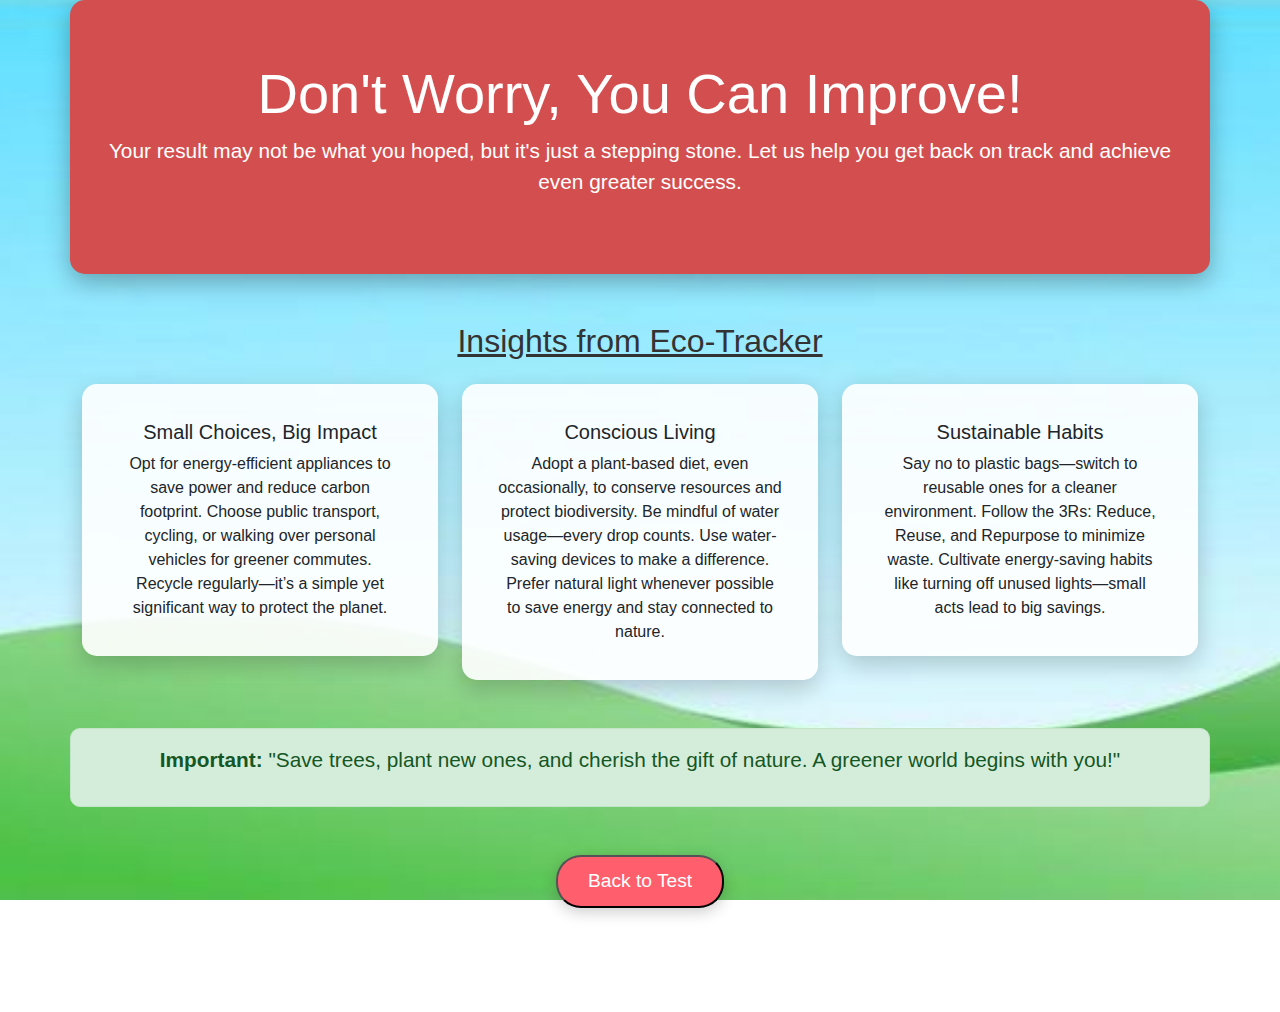
<file: HTML/Insights/insight_low.html>
<!DOCTYPE html>
<html lang="en">
<head>
    <meta charset="UTF-8">
    <meta name="viewport" content="width=device-width, initial-scale=1.0">
    <title>High Result Insights</title>
    <!-- Bootstrap CSS -->
    <link href="https://cdn.jsdelivr.net/npm/bootstrap@5.3.0-alpha3/dist/css/bootstrap.min.css" rel="stylesheet">
    <!-- Custom CSS -->
    <style>
        body {
            background: url('../../images/insight_background.jpg') no-repeat center center fixed;
            background-size: cover;
            font-family: 'Poppins', sans-serif;
            color: #333;
        }

        .overlay {
            background: rgba(255, 255, 255, 0.85);
            padding: 20px;
            border-radius: 15px;
            box-shadow: 0 8px 25px rgba(0, 0, 0, 0.2);
        }

        .hero {
            text-align: center;
            padding: 60px 20px;
            color: #fff;
            background: rgb(211, 79, 79);
            border-radius: 15px;
            box-shadow: 0 8px 25px rgba(0, 0, 0, 0.3);
        }

        .hero h1 {
            font-size: 3.5rem;
            animation: fadeIn 2s;
        }

        .hero p {
            font-size: 1.3rem;
            animation: slideIn 2s;
        }

        @keyframes fadeIn {
            from { opacity: 0; }
            to { opacity: 1; }
        }

        @keyframes slideIn {
            from { transform: translateY(20px); opacity: 0; }
            to { transform: translateY(0); opacity: 1; }
        }

        .insight-card {
            border: none;
            border-radius: 15px;
            overflow: hidden;
            transition: transform 0.3s, background-color 0.3s;
            box-shadow: 0 4px 15px rgba(0, 0, 0, 0.1);
        }

        .insight-card:hover {
            transform: scale(1.05);
            background-color: rgb(211, 79, 79); /* Light background on hover */
        }

        .icon {
            font-size: 50px;
            margin-bottom: 10px;
            color: #185a9d;
        }

        .cta {
            background: #ff5f6d;
            color: white;
            padding: 10px 30px;
            border-radius: 25px;
            font-size: 1.2rem;
            box-shadow: 0 4px 15px rgba(0, 0, 0, 0.2);
            transition: background 0.3s;
        }

        .cta:hover {
            background: #ffc371;
        }

        .note {
            text-align: center;
            font-size: 1.3rem;
            color: #155724;
            background: #d4edda;
            border: 1px solid #c3e6cb;
            border-radius: 10px;
            padding: 15px;
            margin-top: 30px;
        }

        footer {
            color: white;
            padding: 20px 0;
        }

        footer p {
            margin: 0;
        }

        .bg-section {
            background: rgba(255, 255, 255, 0.9);
            padding: 20px;
            border-radius: 15px;
            box-shadow: 0 8px 25px rgba(0, 0, 0, 0.2);
        }
    </style>
</head>
<body>
    <!-- Hero Section -->
    <div class="container hero overlay">
        <h1>Don't Worry, You Can Improve!</h1>
        <p>Your result may not be what you hoped, but it's just a stepping stone. Let us help you get back on track and achieve even greater success.</p>
    </div>
    
    <!-- Insights Section -->
    <div class="container my-5">
        <h2 class="text-center mb-4" style="text-decoration: underline;">Insights from Eco-Tracker</h2>
        <div class="row">
            <div class="col-md-4">
                <div class="card insight-card bg-section text-center">
                    <div class="card-body">
                        <i class="icon bi bi-tree-fill"></i>
                        <h5 class="card-title">Small Choices, Big Impact</h5>
                        <p class="card-text">Opt for energy-efficient appliances to save power and reduce carbon footprint.
                            Choose public transport, cycling, or walking over personal vehicles for greener commutes.
                            Recycle regularly—it’s a simple yet significant way to protect the planet.</p>
                    </div>
                </div>
            </div>
            <div class="col-md-4">
                <div class="card insight-card bg-section text-center">
                    <div class="card-body">
                        <i class="icon bi bi-lightning-charge"></i>
                        <h5 class="card-title">Conscious Living</h5>
                        <p class="card-text">Adopt a plant-based diet, even occasionally, to conserve resources and protect biodiversity.
                            Be mindful of water usage—every drop counts. Use water-saving devices to make a difference.
                            Prefer natural light whenever possible to save energy and stay connected to nature.</p>
                    </div>
                </div>
            </div>
            <div class="col-md-4">
                <div class="card insight-card bg-section text-center">
                    <div class="card-body">
                        <i class="icon bi bi-recycle"></i>
                        <h5 class="card-title">Sustainable Habits</h5>
                        <p class="card-text">Say no to plastic bags—switch to reusable ones for a cleaner environment.
                            Follow the 3Rs: Reduce, Reuse, and Repurpose to minimize waste.
                            Cultivate energy-saving habits like turning off unused lights—small acts lead to big savings.</p>
                    </div>
                </div>
            </div>
        </div>
    </div>

    <!-- Motivational Note -->
    <div class="container note">
        <p><strong>Important: </strong> "Save trees, plant new ones, and cherish the gift of nature. A greener world begins with you!"</p>
    </div>

    <!-- Call to Action Section -->
    <div class="text-center my-5">
        <button class="cta" onclick="goBack()">Back to Test</button>
    </div>

    <!-- Footer -->
    <footer class="text-center py-3">
        <p>&copy; 2024 Eco-Tracker | All rights reserved.</p>
    </footer>

    <script>
        function goBack() {
            window.location.href = '../result_low.html'; // Redirect to the main page
        }
    </script>

    <!-- Bootstrap JS -->
    <script src="https://cdn.jsdelivr.net/npm/bootstrap@5.3.0-alpha3/dist/js/bootstrap.bundle.min.js"></script>
</body>
</html>
</file>
<file: CSS/style.css>
html {
    scroll-behavior: smooth;
}

.footer {
    border-top: 4px solid #28a745;
}

.footer h5 {
    border-bottom: 2px solid #28a745;
    padding-bottom: 5px;
    margin-bottom: 15px;
}

.footer a {
    text-decoration: none;
    transition: color 0.3s;
}

.footer a:hover {
    color: #28a745;
}

.social-icons i {
    font-size: 1.5rem;
}

.social-icons a:hover {
    color: #28a745;
}


.footer a {
    transition: color 0.3s ease, transform 0.3s ease;
}


.footer a:hover {
    color: #00c853; 
    text-decoration: underline;
    transform: scale(1.05);
}

.footer .social-icons a:hover {
    color: #00c853; 
    transform: scale(1.05); 
    border-radius: 5px; 
    transition: color 0.3s ease, background-color 0.3s ease, transform 0.3s ease;
}


.footer:hover {
    background-color: #343a40; 
}


.footer h5:hover {
    color: #00c853; 
}

.navbar-nav .nav-item .nav-link {
    transition: color 0.3s ease, background-color 0.3s ease, transform 0.3s ease;
}


.navbar-nav .nav-item .nav-link:hover {
    color: #00c853; 
    background-color: rgba(255, 255, 255, 0.2); 
    transform: scale(1.05);
    border-radius: 5px; 
}


.navbar-brand:hover {
    color: #00c853;
    transform: scale(1.1); 
}

.navbar:hover {
    background-color: #218838; 
}


.navbar-toggler:hover {
    background-color: #28a745; /
}
</file>
<file: CSS/result.css>
body {
    font-family: Arial, sans-serif;
    margin: 0;
    padding: 0;
    display: flex;
    justify-content: center;
    align-items: center;
    height: 100vh;
    background: linear-gradient(to right, #a8ff78, #78ffd6);
}

.result-container {
    text-align: center;
    padding: 20px;
    border-radius: 10px;
    background: white;
    box-shadow: 0 4px 10px rgba(0, 0, 0, 0.2);
    width: 80%;
    height: 90.9%;
    max-width: 500px;
    position: relative; /* Added for badge positioning */
}

.result-container h1 {
    margin-bottom: 20px;
    margin-top: 20px;
}

.result-container p {
    margin-bottom: 30px;
    font-size: 1.2em;
}

button {
    padding: 10px 20px;
    font-size: 1em;
    border: none;
    border-radius: 5px;
    cursor: pointer;
    background: #4caf50;
    color: white;
    transition: background 0.3s;
}

button:hover {
    background: #45a049;
}

.high-score {
    border: 6px solid green;
}

.average-score {
    border: 6px solid orange;
}

.low-score {
    border: 6px solid red;
}

/* Badge Styling */
.badge-container {
    position: relative; 
    margin: 0 auto; 
    margin-bottom: 20px; 
}

.badge-container img {
    max-width: 200px; 
    height: auto; 
}

@media (max-width: 600px) {
    body {
        font-size: 14px;
    }
    .container {
        padding: 10px;
    }
    .badge-container {
        margin-bottom: 10px; /* Adjust spacing for smaller screens */
    }
}


#badgeContainer {
    opacity: 0;
    transition: opacity 1s ease-in-out, transform 1s ease-in-out; /* Combined transition */
}

#badgeContainer.show-badge {
    opacity: 1;
    animation: blast 1s ease-in-out;
}

@keyframes blast {
    0% {
        transform: scale(0.8);
        opacity: 0;
    }
    50% {
        transform: scale(1.2);
        opacity: 1;
    }
    100% {
        transform: scale(1);
        opacity: 1;
    }
}

.confetti {
            position: fixed;
            top: 0;
            left: 0;
            width: 100%;
            height: 100%;
            pointer-events: none;
            z-index: 9999;
            display: none;
        }
        .confetti div {
            position: absolute;
            width: 10px;
            height: 10px;
            background-color: random;
            animation: confetti 1s ease-out forwards;
        }
        @keyframes confetti {
            0% {
                transform: translateY(0) rotate(0);
            }
            100% {
                transform: translateY(730px) rotate(360deg);
            }
        }

        /* Additional styling to make the badge and text fabulous */
        .badge-container {
            text-align: center;
            transition: transform 0.5s ease;
        }

        .show-badge {
            transform: scale(1.2);
            animation: bounce 1s ease-in-out infinite;
        }

        @keyframes bounce {
            0%, 100% {
                transform: scale(1);
            }
            50% {
                transform: scale(1.1);
            }
        }

        h1 {
            font-size: 3em;
            color: #28a745;
            text-shadow: 2px 2px 10px rgba(0, 0, 0, 0.1);
        }

        .cta {
            background-color: #28a745;
            color: white;
            padding: 10px 20px;
            border-radius: 25px;
            text-decoration: none;
            font-size: 1.2em;
            margin-top: 20px;
            display: inline-block;
            box-shadow: 0 4px 10px rgba(0, 0, 0, 0.1);
        }

        .cta:hover {
            background-color: #218838;
            box-shadow: 0 6px 15px rgba(0, 0, 0, 0.2);
        }
</file>
